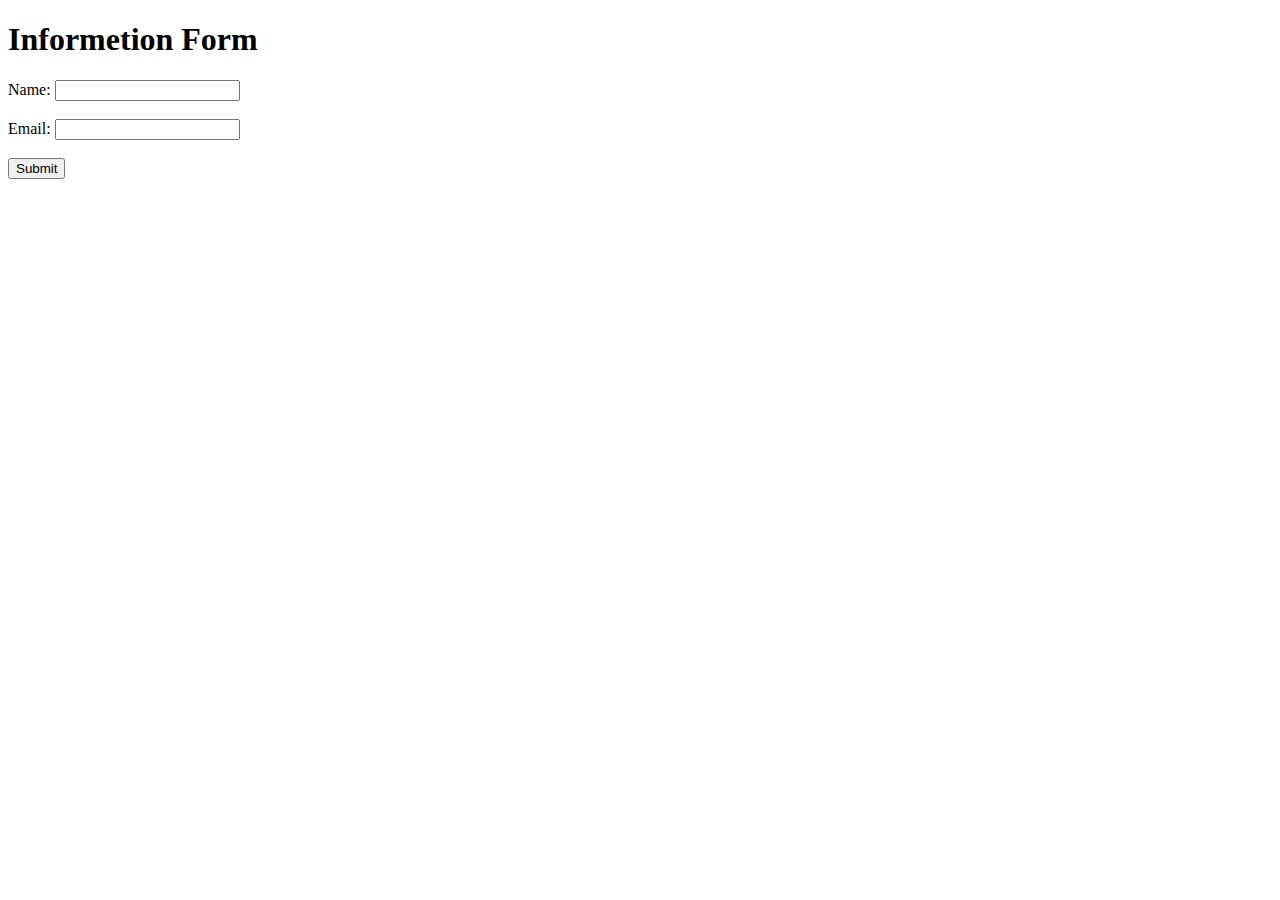
<file: Java/index.html>
<!DOCTYPE html>
<html lang="en">
<head>
    <meta charset="UTF-8">
    <meta name="viewport" content="width=device-width, initial-scale=1.0">
    <title>Form Example</title>
</head>
<body>
    <h1>Informetion Form</h1>
    <form action="/submit" method="POST">
        <label for="name">Name:</label>
        <input type="text" id="name" name="name" required><br><br>

        <label for="email">Email:</label>
        <input type="email" id="email" name="email" required><br><br>

        <button type="submit">Submit</button>
    </form>
</body>
</html>
</file>
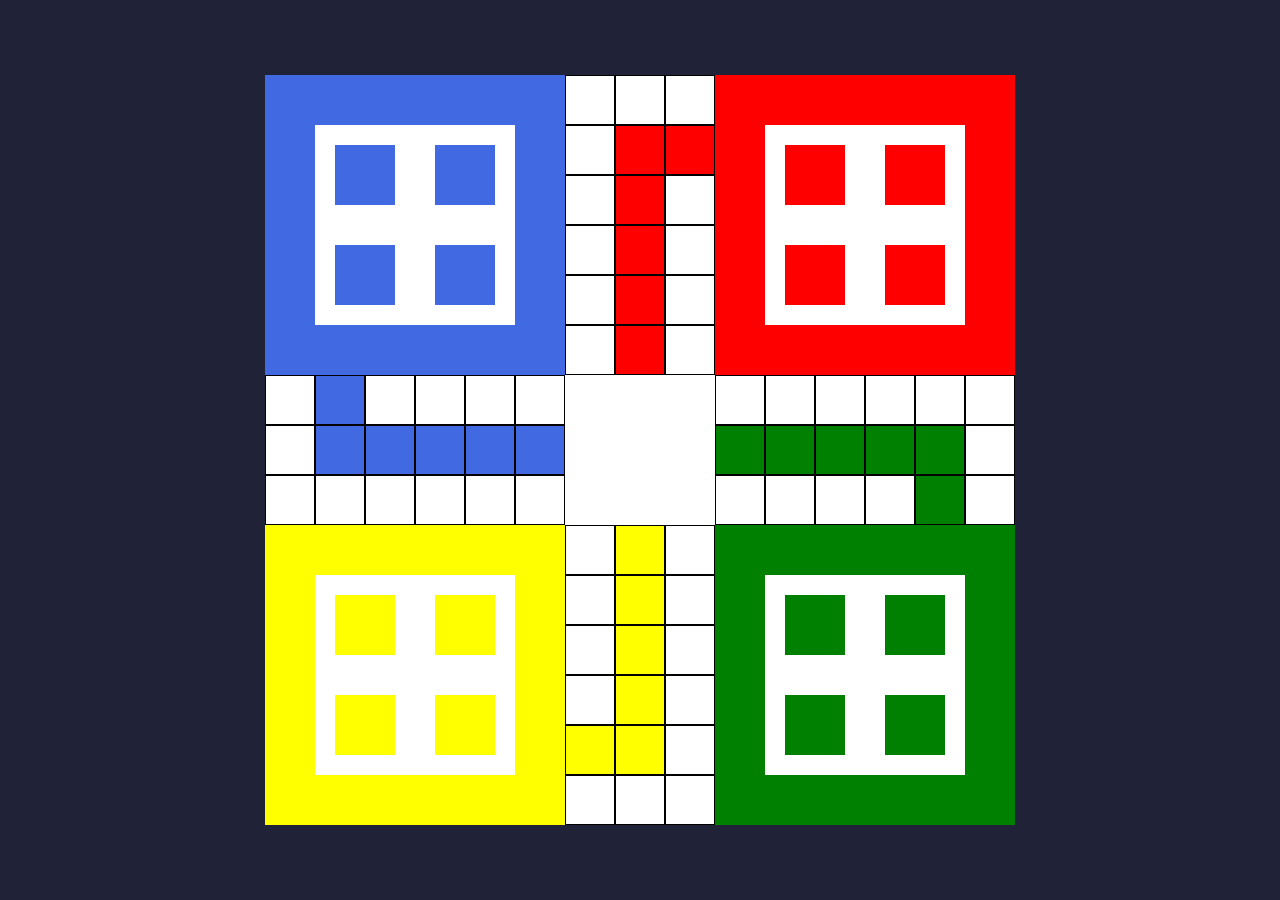
<file: Ludo/index.html>
<!DOCTYPE html>
<html lang="en">

<head>
    <title>Ludo game</title>
    <style>
        * {
            padding: 0;
            margin: 0;
        }

        body {
            display: flex;
            justify-content: center;
            align-items: center;
            height: 100vh;
            background-color: rgb(32, 34, 56);
        }

        .ludo {
            width: 750px;
            height: 750px;
            display: flex;
            flex-wrap: wrap;
            justify-content: space-between;
            background-color: white;

        }

        .blue,
        .red,
        .yellow,
        .green {
            width: 300px;
            height: 300px;
            display: flex;
            justify-content: center;
            align-items: center;


        }

        .blue {
            background-color: royalblue;
        }

        .red {
            background-color: red;
        }

        .yellow {
            background-color: yellow;
        }

        .green {
            background-color: green;
        }

        .box {
            background-color: white;
            width: 200px;
            height: 200px;
            display: flex;
            flex-wrap: wrap;
            align-items: center;
            justify-content: center;

        }

        .box .insidebox {
            width: 60px;
            height: 60px;
            margin: 20px;
        }


        .blueFont {
            color: royalblue;
        }

        .redFont {
            color: red;
        }

        .yellowFont {
            color: yellow;
        }

        .greenFont {
            color: green;
        }

        .blueBackground {
            background-color: royalblue;
        }

        .redBackground {
            background-color: red;
        }

        .yellowBackground {
            background-color: yellow;
        }

        .greenBackground {
            background-color: green;
        }


        .square {
            width: 48px;
            height: 48px;
            border: 1px solid black;
            font-size: 30px;
            text-align: center;
        }

        .squareContainer {
            display: flex;
        }

        .row {
            width: 750px;
            height: 150px;

            display: flex;
            justify-content: space-between;
        }

        .row1 {
            display: flex;
        }


        .ludoCenter {
            font-size: 100px;
            color: #ffd700;
            position: absolute;
            background-color: rgb(32, 34, 56);
            width: 150px;
            height: 150px;
            display: flex;
            justify-content: center;
            align-items: center;

        }
    </style>

</head>

<body>
    <div class="ludo">
        <div class="blue">
            <div class="box">
                <div class="insidebox blueBackground"></div>
                <div class="insidebox blueBackground"></div>
                <div class="insidebox blueBackground"></div>
                <div class="insidebox blueBackground"></div>
            </div>
        </div>

        <div class="squareContainer">
            <div class="left">
                <div class="square "></div>
                <div class="square"></div>
                <div class="square fa-regular fa-star"></div>
                <div class="square"></div>
                <div class="square"></div>
                <div class="square"></div>
            </div>
            <div class="middle">
                <div class="square  fa-solid fa-arrow-down redFont"></div>
                <div class="square redBackground"></div>
                <div class="square redBackground"></div>
                <div class="square redBackground"></div>
                <div class="square redBackground"></div>
                <div class="square redBackground"></div>
            </div>
            <div class="right">
                <div class="square"></div>
                <div class="square redBackground"></div>
                <div class="square"></div>
                <div class="square"></div>
                <div class="square"></div>
                <div class="square"></div>
            </div>

        </div>

        <div class="red">
            <div class="box">
                <div class="insidebox redBackground"></div>
                <div class="insidebox redBackground"></div>
                <div class="insidebox redBackground"></div>
                <div class="insidebox redBackground"></div>
            </div>
        </div>

        <div class="row">
            <div class="Rowleft">
                <div class="row1">
                    <div class="square"></div>
                    <div class="square blueBackground"></div>
                    <div class="square"></div>
                    <div class="square"></div>
                    <div class="square"></div>
                    <div class="square"></div>
                </div>
                <div class="row1">
                    <div class="square  fa-solid fa-arrow-right blueFont"></div>
                    <div class="square blueBackground"></div>
                    <div class="square blueBackground"></div>
                    <div class="square blueBackground"></div>
                    <div class="square blueBackground"></div>
                    <div class="square blueBackground"></div>
                </div>
                <div class="row1">
                    <div class="square"></div>
                    <div class="square"></div>
                    <div class="square  fa-regular fa-star"></div>
                    <div class="square"></div>
                    <div class="square"></div>
                    <div class="square"></div>
                </div>
            </div>




            <div class="rowright">
                <div class="row1">
                    <div class="square"></div>
                    <div class="square"></div>
                    <div class="square"></div>
                    <div class="square  fa-regular fa-star"></div>
                    <div class="square"></div>
                    <div class="square"></div>
                </div>
                <div class="row1">
                    <div class="square greenBackground"></div>
                    <div class="square greenBackground"></div>
                    <div class="square greenBackground"></div>
                    <div class="square greenBackground"></div>
                    <div class="square greenBackground"></div>
                    <div class="square fa-solid fa-arrow-left greenFont"></div>
                </div>
                <div class="row1">
                    <div class="square"></div>
                    <div class="square "></div>
                    <div class="square"></div>
                    <div class="square"></div>
                    <div class="square greenBackground"></div>
                    <div class="square"></div>
                </div>
            </div>
        </div>

        <div class="yellow">
            <div class="box">
                <div class="insidebox yellowBackground"></div>
                <div class="insidebox yellowBackground"></div>
                <div class="insidebox yellowBackground"></div>
                <div class="insidebox yellowBackground"></div>
            </div>
        </div>

        <div class="squareContainer">
            <div class="left">
                <div class="square"></div>
                <div class="square"></div>
                <div class="square"></div>
                <div class="square"></div>
                <div class="square yellowBackground"></div>
                <div class="square"></div>
            </div>
            <div class="middle">
                <div class="square yellowBackground"></div>
                <div class="square yellowBackground"></div>
                <div class="square yellowBackground"></div>
                <div class="square yellowBackground"></div>
                <div class="square yellowBackground"></div>
                <div class="square fa-solid fa-arrow-up yellowFont"></div>
            </div>
            <div class="right">
                <div class="square"></div>
                <div class="square "></div>
                <div class="square"></div>
                <div class="square fa-regular fa-star"></div>
                <div class="square"></div>
                <div class="square"></div>
            </div>

        </div>

        <div class="green">
            <div class="box">
                <div class="insidebox greenBackground"></div>
                <div class="insidebox greenBackground"></div>
                <div class="insidebox greenBackground"></div>
                <div class="insidebox greenBackground"></div>
            </div>
        </div>
    </div>



</body>

</html>
</file>
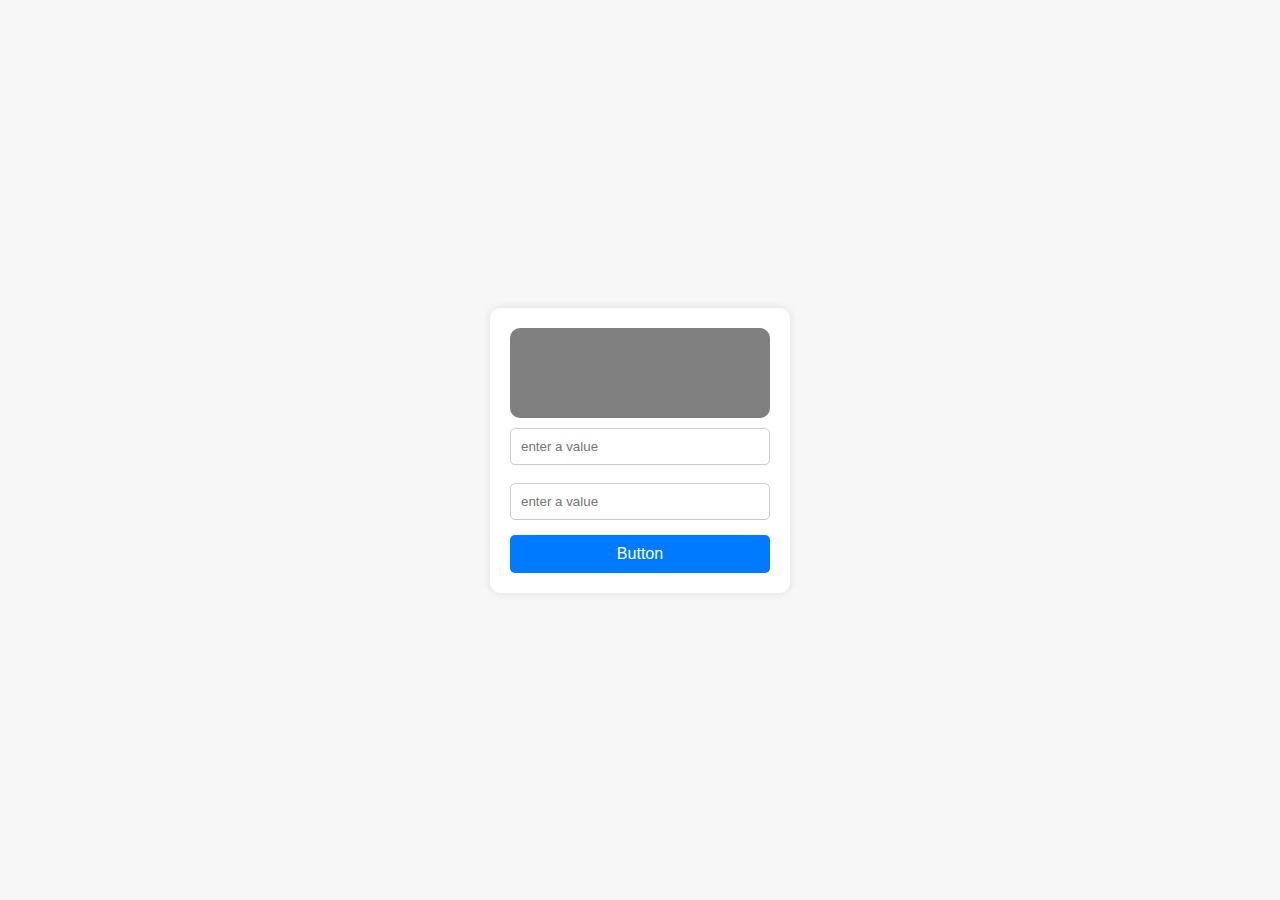
<file: Project_01/index.html>
<!DOCTYPE html>
<html lang="en">

<head>
    <meta charset="UTF-8">
    <meta name="viewport" content="width=device-width, initial-scale=1.0">
    <title>Sign In Page</title>
    <style>
        * {
            box-sizing: border-box;
        }

        body {
            font-family: Arial, sans-serif;
            display: flex;
            justify-content: center;
            align-items: center;
            height: 100vh;
            margin: 0;
            background-color: #f7f7f7;
        }

        .container {
            width: 300px;
            padding: 20px;
            background-color: #fff;
            box-shadow: 0px 0px 10px rgba(0, 0, 0, 0.1);
            border-radius: 10px;
        }

        .container h2 {
            text-align: center;
            margin-bottom: 20px;
        }

        .input-group {
            margin-bottom: 15px;
        }

        .input-group label {
            display: block;
            margin-bottom: 5px;
        }

        .input-group input {
            width: 100%;
            padding: 10px;
            border: 1px solid #ccc;
            border-radius: 5px;
        }

        .button {
            width: 100%;
            padding: 10px;
            background-color: #007BFF;
            color: white;
            border: none;
            border-radius: 5px;
            cursor: pointer;
            font-size: 16px;
        }

        .button:hover {
            background-color: #0056b3;
        }

        .display {
            height: 10vh;
            width: 100%;
            background-color: gray;
            margin-bottom: 10px;
            border-radius: 10px;
            display: flex;
            justify-content: center;
            align-items: center;
            font-size: 20px;
        }
    </style>
</head>

<body>
    <div class="container">
        <div class="display" id="display"></div>
        <div class="input-group">
            <input id="input-one" placeholder="enter a value">
            <br>
            <br>
            <input id="input-two" placeholder="enter a value">
        </div>

        <button class="button" onclick="buttonType()">Button</button>
    </div>


    <script>
        function buttonType() {
            // input
            let x = document.getElementById("input-one").value;
            let y = document.getElementById("input-two").value;
            // Process
            z = Number(x) * Number(y);
            //Output
            document.getElementById("display").innerHTML = z;
        }
    </script>
</body>

</html>
</file>
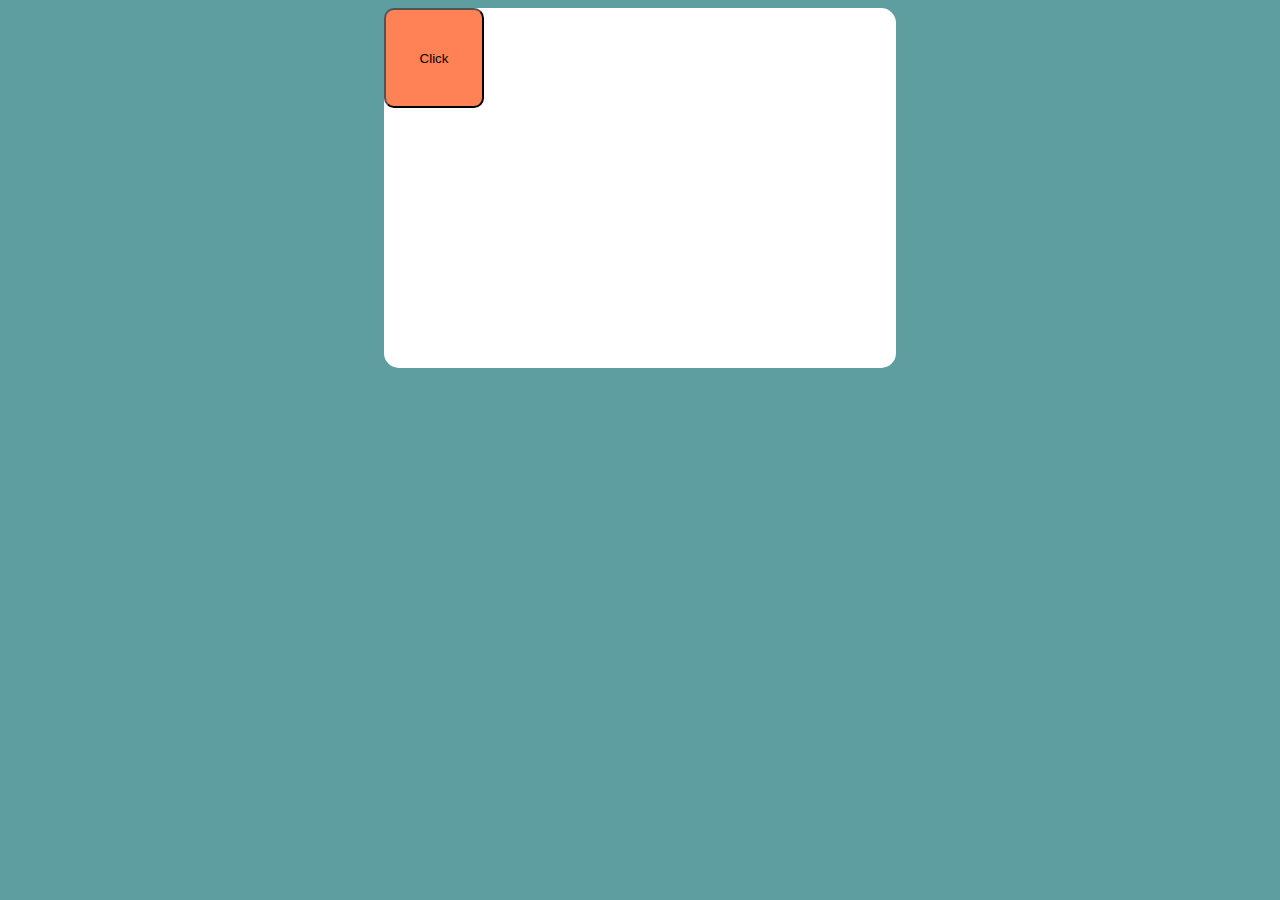
<file: Java/Js/index.html>
<!DOCTYPE html>
<html lang="en">

<head>

    <title>Document</title>
    <style>
        body{
            background-color: cadetblue;
        }
        .box{
            display: flex;
            flex-direction: row;
            justify-content: center;
            align-items: center;
        }
        .container {
            background-color: rgb(255, 255, 255);
            height: 40vh;
            width: 40vw;
            border-radius: 15px;
        }

        button{
            background-color: rgb(254, 130, 85);
            border-radius: 10px;
            height: 100px;
            width: 100px;

        }
    </style>
    <script>

    </script>
</head>

<body>
    <div class="box">
        <div class="container">
            <button>Click</button>


        </div>
    </div>

</body>

</html>
</file>
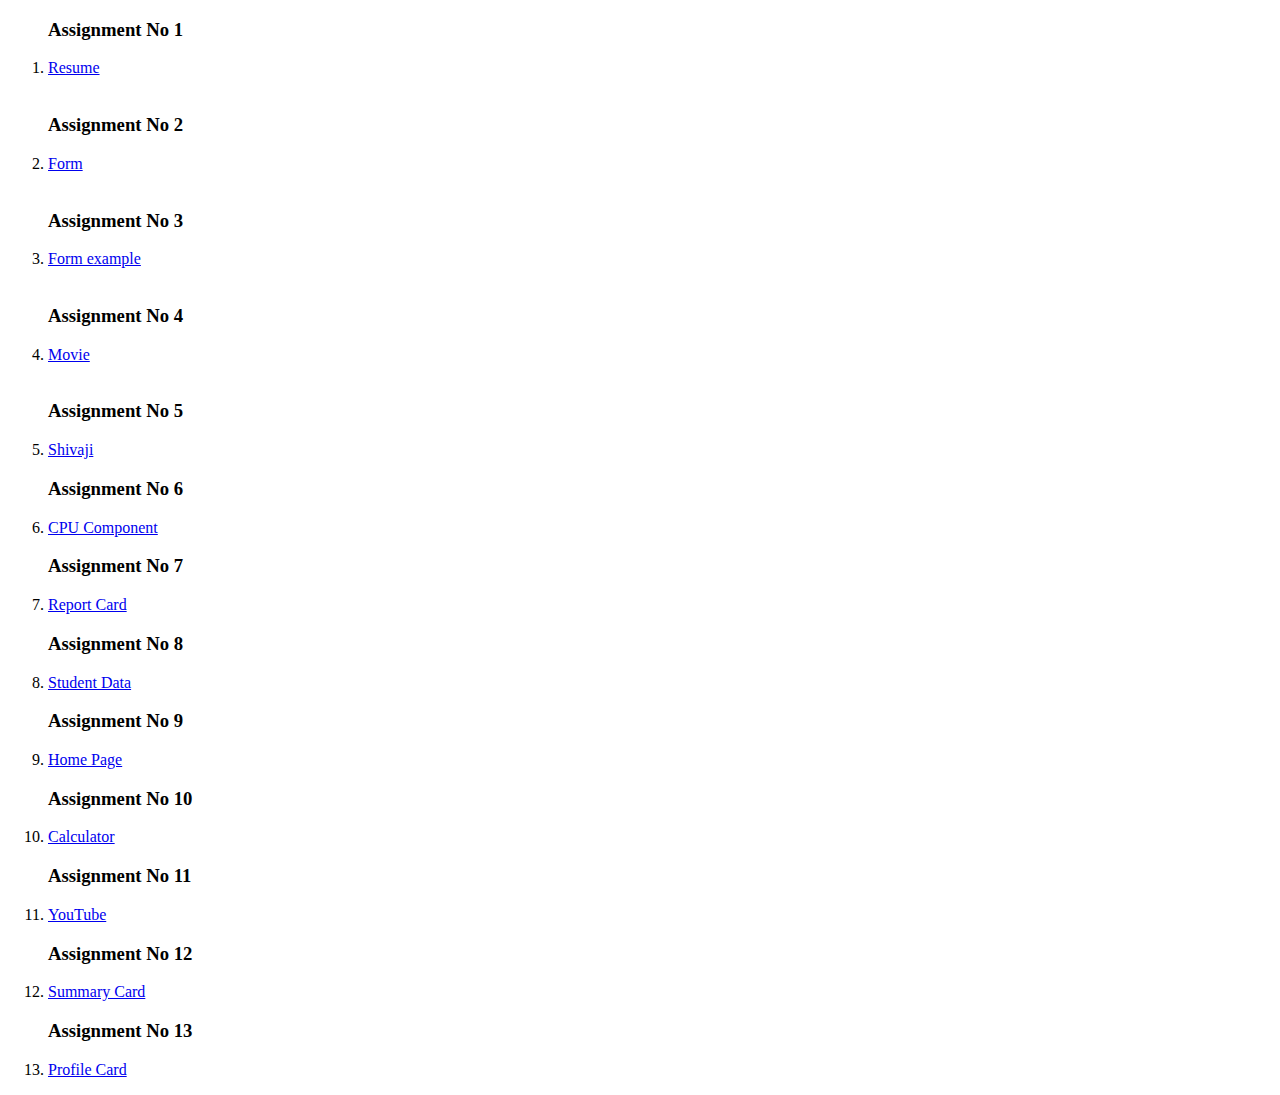
<file: temp/tempRepo/index.html>
<!DOCTYPE html>
<html lang="en">

<head>
    <meta charset="UTF-8">
    <meta name="viewport" content="width=device-width, initial-scale=1.0">
    <title>Document</title>
    <link rel="stylesheet" href="">
</head>

<body>
    <ol>
        <h3>Assignment No 1</h3>
        <li><a href="resume.html">Resume</a></li>
        <br>
        <h3>Assignment No 2</h3>
        <li><a href="form.html">Form</a></li>
        <br>
        <h3>Assignment No 3</h3>
        <li><a href="formexample.html">Form example</a></li>
        <br>
        <h3>Assignment No 4</h3>
        <li><a href="movie.html">Movie</a></li>
        <br>
        <h3>Assignment No 5</h3>
        <li><a href="shivaji.html">Shivaji</a></li>
        <h3>Assignment No 6</h3>
        <li><a href="table.html">CPU Component</a></li>
        <h3>Assignment No 7</h3>
        <li><a href="table-report-card.html">Report Card</a></li>
        <h3>Assignment No 8</h3>
        <li><a href="student-ta.html">Student Data</a></li>
        <h3>Assignment No 9</h3>
        <li><a href="Home.html">Home Page</a></li>
        <h3>Assignment No 10</h3>
        <li><a href="Calculator.html">Calculator</a></li>
        <h3>Assignment No 11</h3>
        <li><a href="youtude.html">YouTube</a></li>
        <h3>Assignment No 12</h3>
        <li><a href="summary-card.html">Summary Card</a></li>
        <h3>Assignment No 13</h3>
        <li><a href="profile-card.html">Profile Card</a></li>
        


    </ol>


</body>

</html>
</file>
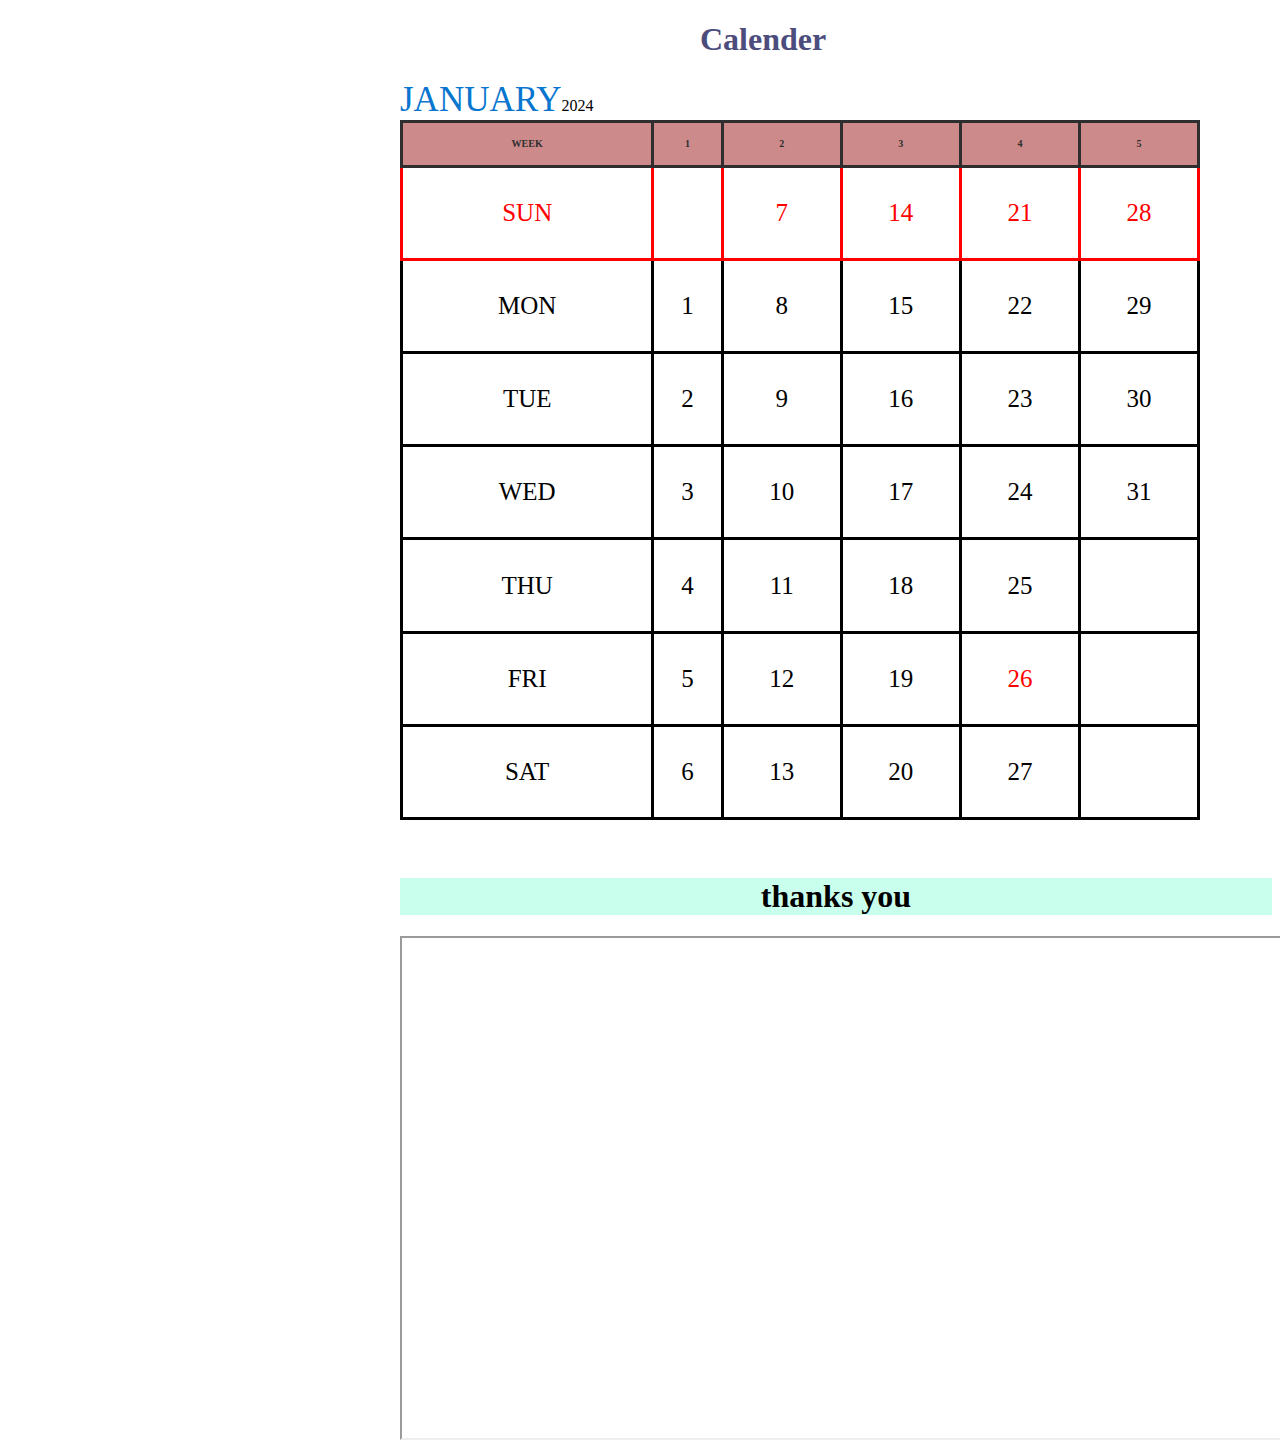
<file: Calender.html>
<!DOCTYPE html>
<html>

<head>

    <title>calender</title>
    <style>
        .h1 {
            margin-left: 300px;
            color: rgb(77, 77, 125);

        }

        .h2 {
            margin-left: 350px;
            color: white;
            font-size: 20px;
        }

        table,
        td,
        th,
        tr {
            border-style: solid;
            text-align: center;
            border-collapse: collapse;

        }

        table {
            height: 700px;
            width: 800px;
            background-image: url(https://img.freepik.com/premium-photo/white-calendar-blue-background_539854-1893.jpg);
            background-repeat: no-repeat;
            background-size: cover;


        }

        body {
            margin-left: 400px;
        }

        .week {
            background-color: rgba(189, 101, 101, 0.755);
            font-size: 10px;
            color: rgb(46, 46, 46);
        }

        .sum {
            color: red;
            font-size: 25px;
        }

        .mon {
            font-size: 25px;

        }

        .tue {
            font-size: 25px;

        }

        .wed {
            font-size: 25px;

        }

        .thu {
            font-size: 25px;

        }

        .fri {
            font-size: 25px;

        }

        .sat {
            font-size: 25px;

        }

        .span {
            color: red;

        }
    </style>
</head>

<body>

    <h1 class="h1">Calender</h1>

    <caption><span style="color:rgb(8, 118, 207); font-size: 35px;">JANUARY</span>2024</caption>

    <!-- table -->
    <table>


        <tr class="week">
            <!-- week -->
            <th>WEEK</th>
            <th>1</th>
            <th>2</th>
            <th>3</th>
            <th>4</th>
            <th>5</th>

        </tr>
        <br>
        <tr class="sum">
            <!-- sunday -->
            <td>SUN</td>
            <td></td>
            <td>7</td>
            <td>14</td>
            <td>21</td>
            <td>28</td>

        </tr>
        <tr class="mon">
            <!-- monday-->
            <td>MON</td>
            <td>1</td>
            <td>8</td>
            <td>15</td>
            <td>22</td>
            <td>29</td>

        </tr>
        <tr class="tue">
            <!-- tue -->
            <td>TUE</td>
            <td>2</td>
            <td>9</td>
            <td>16</td>
            <td>23</td>
            <td>30</td>

        </tr>
        <tr class="wed">
            <!-- WED -->
            <td>WED</td>
            <td>3</td>
            <td>10</td>
            <td>17</td>
            <td>24</td>
            <td>31</td>

        </tr>
        <tr class="thu">
            <!-- THU -->
            <td>THU</td>
            <td>4</td>
            <td>11</td>
            <td>18</td>
            <td>25</td>
            <td></td>

        </tr>
        <tr class="fri">
            <!-- FRI -->
            <td>FRI</td>
            <td>5</td>
            <td>12</td>
            <td>19</td>
            <td><span class="span">26</span></td>
            <td></td>

        </tr>
        <tr class="sat">
            <!-- SAT -->
            <td>SAT</td>
            <td>6</td>
            <td>13</td>
            <td>20</td>
            <td>27</td>
            <td></td>
        </tr>

    </table>
    <h1 class="h2">NOTE BOX</h1>
    <h1 style="background-color: rgba(127, 255, 212, 0.42); text-align: center;">thanks you </h1>
    <iframe src="https://m.media-amazon.com/images/I/61dXTr0lD7L._AC_UF1000,1000_QL80_.jpg" height="500px" width="1000px"></iframe>




</body>

</html>
</file>
